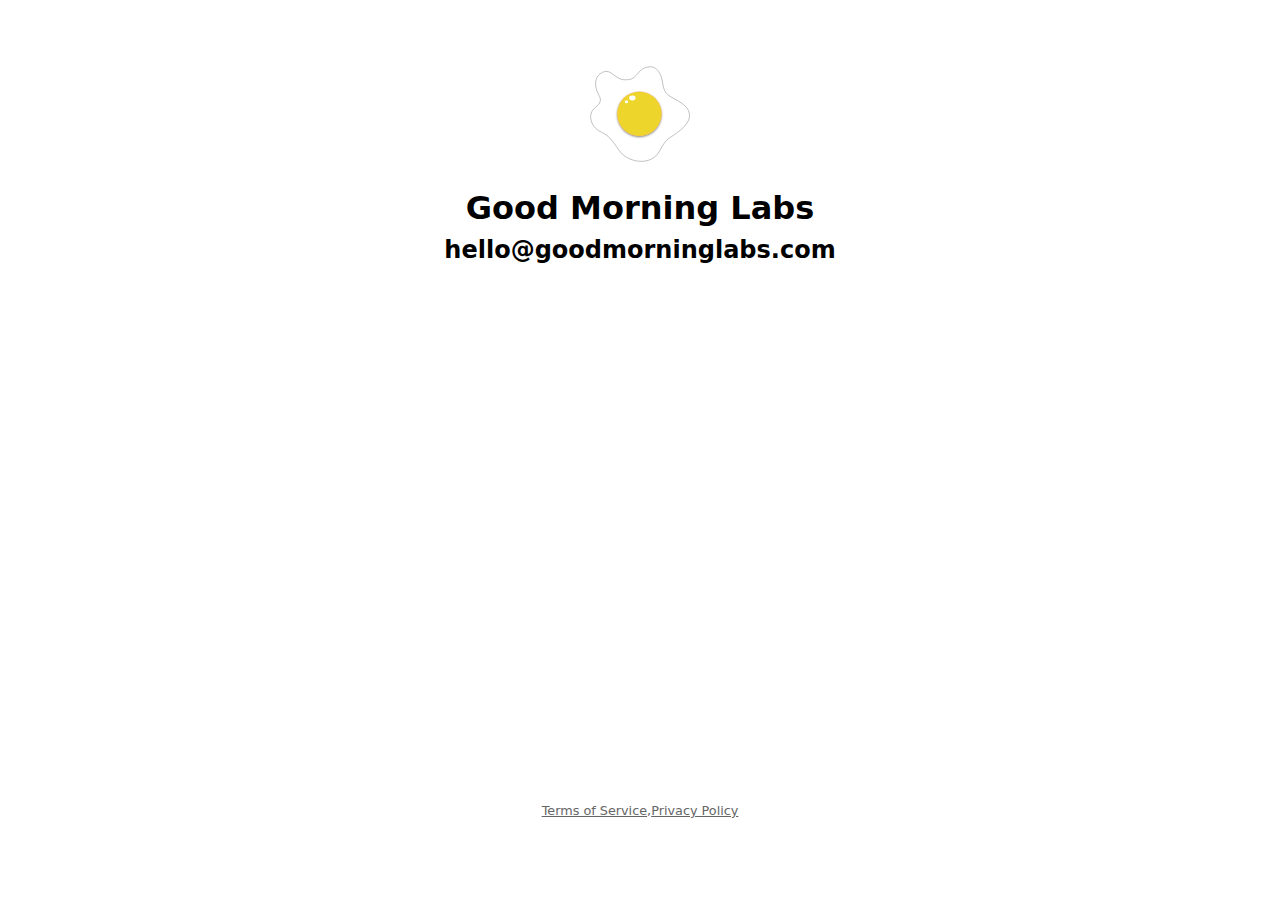
<file: index.html>
<!DOCTYPE html>
<html class="no-js" lang="">

<head>
  <meta charset="utf-8" />
  <meta http-equiv="x-ua-compatible" content="ie=edge" />
  <title>Good Morning Labs</title>
  <meta name="description" content="Good Morning Labs" />
  <meta name="viewport" content="width=device-width, initial-scale=1" />

  <link rel="apple-touch-icon" href="apple-touch-icon.png" />
  <!-- Place favicon.ico in the root directory -->

  <link rel="stylesheet" href="css/main.css" />
</head>

<body>
  <!-- Add your site or application content here -->
  <div class="center">
    <img class="logo" src="logo.svg" />
  </div>

  <h1 class="center">Good Morning Labs</h1>
  <h2 class="center">hello@goodmorninglabs.com</h2>

  <div class="center small text-color-secondary bottom">
    <a class="text-color-secondary" href="terms.html">Terms of Service</a>
    ,
    <a class="text-color-secondary" href="privacy.html">Privacy Policy</a>
  </div>
</body>

</html>
</file>
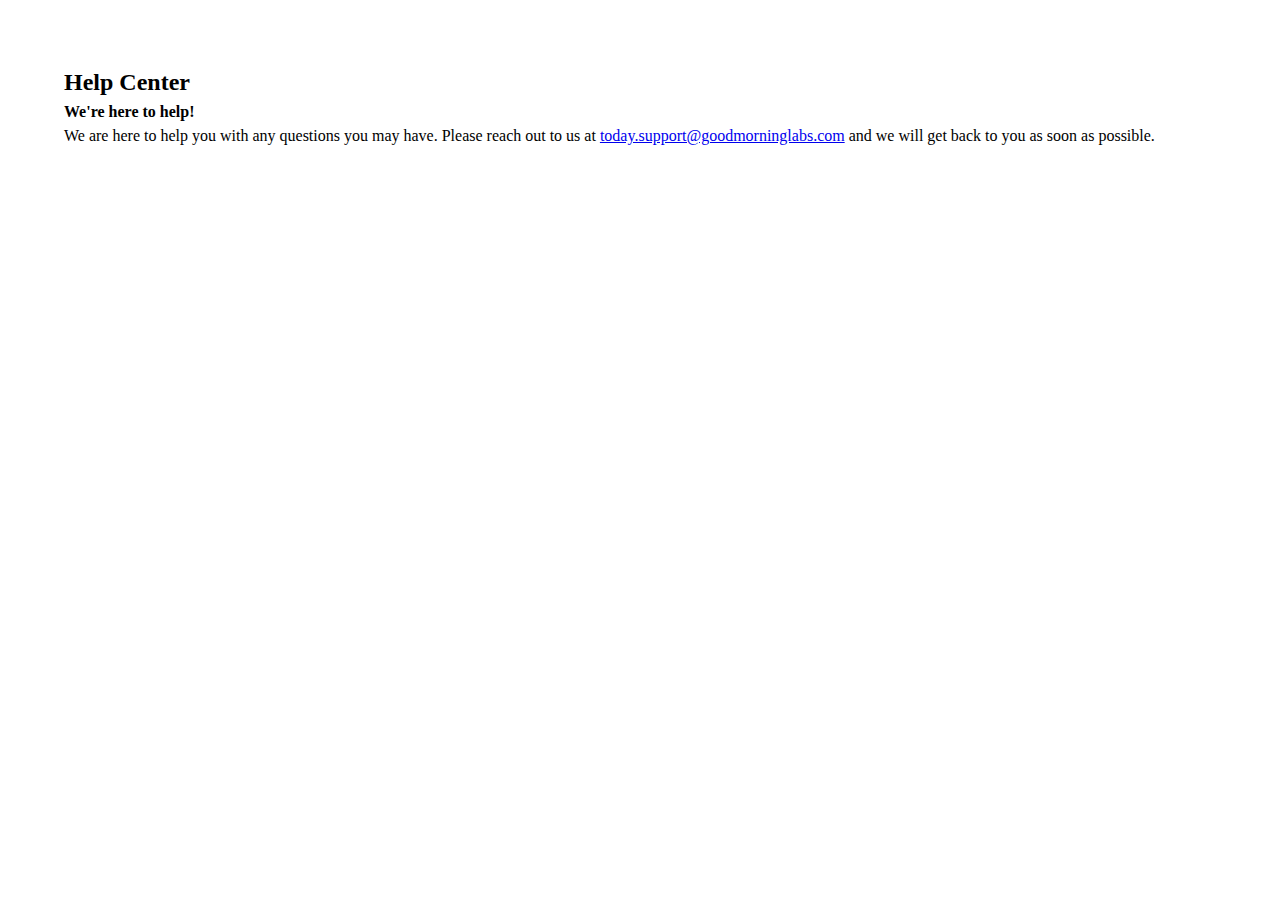
<file: helpcenter.html>
<!doctype html>
<html class="no-js" lang="">

<head>
  <meta charset="utf-8">
  <meta http-equiv="x-ua-compatible" content="ie=edge">
  <title>Help Center</title>
  <meta name="description" content="Good Morning Labs concept playgrounds">
  <meta name="viewport" content="width=device-width, initial-scale=1">

  <link rel="apple-touch-icon" href="apple-touch-icon.png">
  <!-- Place favicon.ico in the root directory -->

  <link rel="stylesheet" href="css/privacy.css">

</head>

<body>
  <!--[if lte IE 9]>
            <p class="browserupgrade">You are using an <strong>outdated</strong> browser. Please <a href="http://browsehappy.com/">upgrade your browser</a> to improve your experience and security.</p>
        <![endif]-->

  <!-- Add your site or application content here -->
  <h2>Help Center</h2>
  <p><strong>We're here to help!</strong><br></p>
  <p>
    We are here to help you with any questions you may have. Please reach out to us at <a
      href="mailto:today.support@goodmorninglabs.com">today.support@goodmorninglabs.com</a> and we will get back to you
    as soon as possible.
  </p>

</body>

</html>
</file>
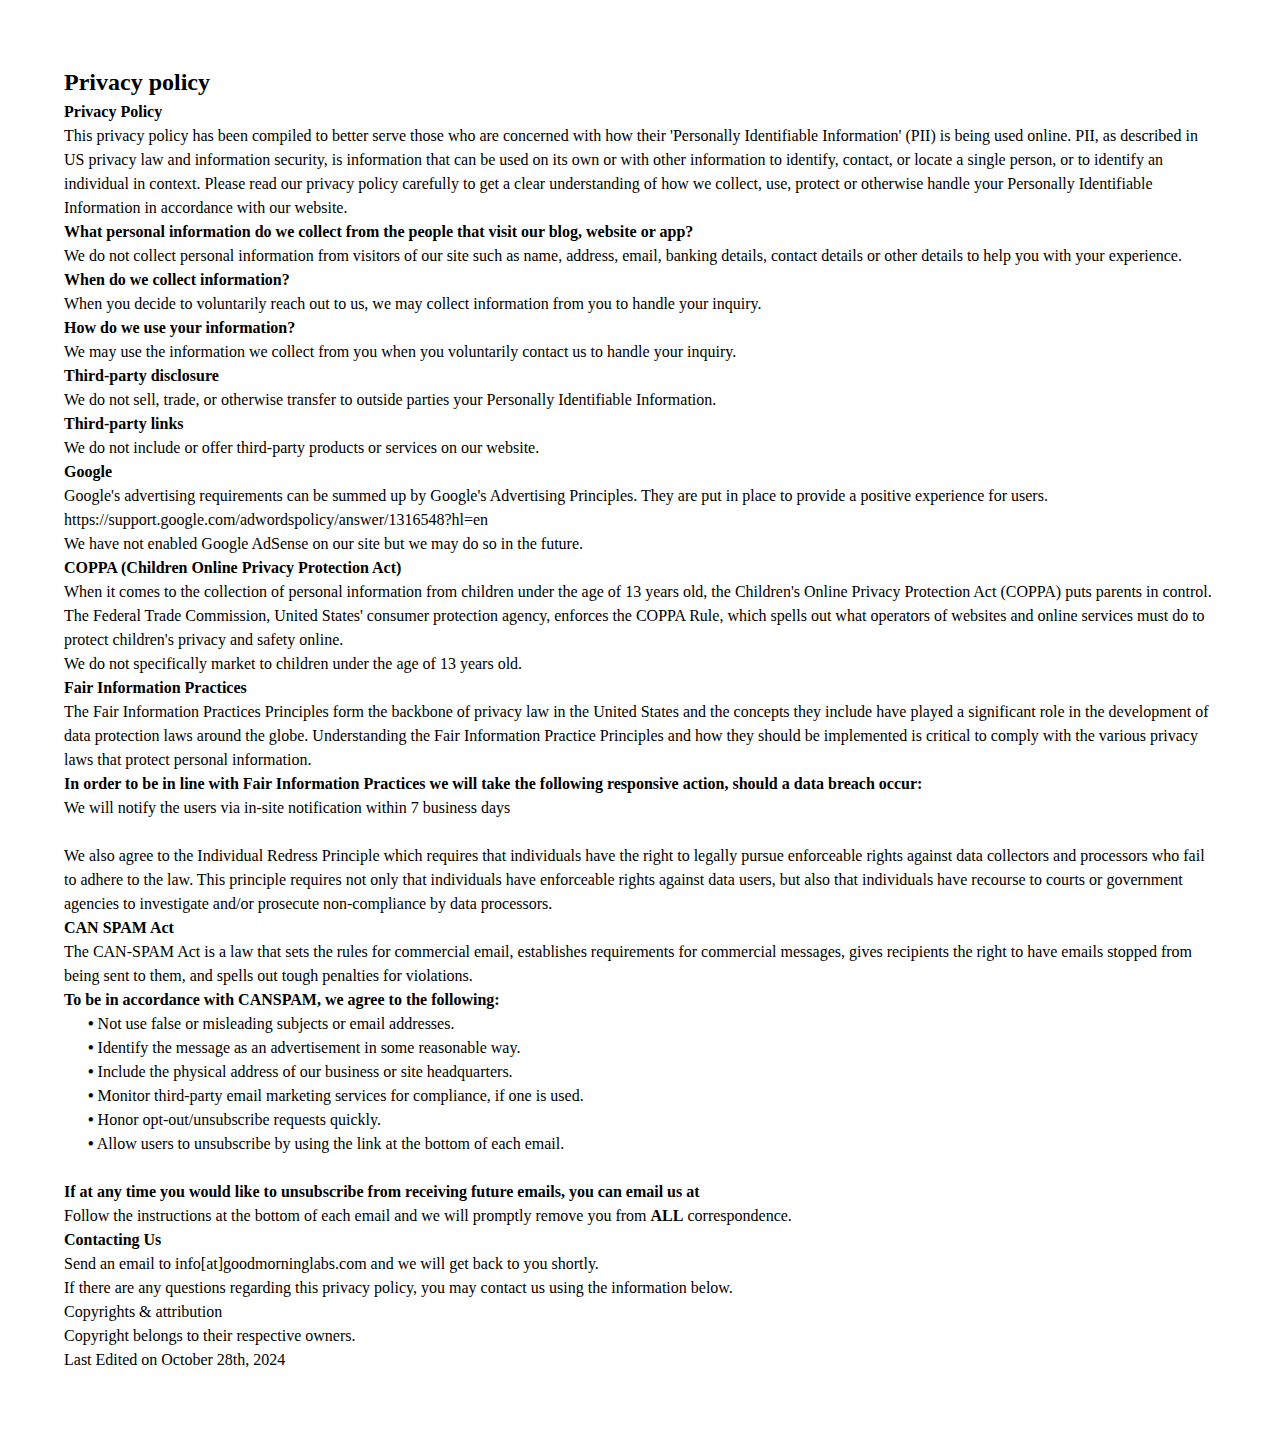
<file: privacy.html>
<!doctype html>
<html class="no-js" lang="">

<head>
  <meta charset="utf-8">
  <meta http-equiv="x-ua-compatible" content="ie=edge">
  <title>Privacy Policy</title>
  <meta name="description" content="Good Morning Labs concept playgrounds">
  <meta name="viewport" content="width=device-width, initial-scale=1">

  <link rel="apple-touch-icon" href="apple-touch-icon.png">
  <!-- Place favicon.ico in the root directory -->

  <link rel="stylesheet" href="css/privacy.css">

</head>

<body>
  <!--[if lte IE 9]>
            <p class="browserupgrade">You are using an <strong>outdated</strong> browser. Please <a href="http://browsehappy.com/">upgrade your browser</a> to improve your experience and security.</p>
        <![endif]-->

  <!-- Add your site or application content here -->
  <h2>Privacy policy</h2>
  <p><strong>Privacy Policy</strong><br>
    This privacy policy has been compiled to better serve those who are concerned with how their 'Personally
    Identifiable Information' (PII) is being used online. PII, as described in US privacy law and information security,
    is information that can be used on its own or with other information to identify, contact, or locate a single
    person, or to identify an individual in context. Please read our privacy policy carefully to get a clear
    understanding of how we collect, use, protect or otherwise handle your Personally Identifiable Information in
    accordance with our website.</p>
  <p><strong>What personal information do we collect from the people that visit our blog, website or app?</strong> <br>
    We do not collect personal information from visitors of our site such as name, address, email, banking details,
    contact details or other details to help you with your experience.</p>
  <p><strong>When do we collect information?</strong> <br>
    When you decide to voluntarily reach out to us, we may collect information from you to handle your inquiry. </p>
  <p><strong>How do we use your information? </strong> <br>
    We may use the information we collect from you when you voluntarily contact us to handle your inquiry. <br>
  </p>

  <p><strong>Third-party disclosure</strong> <br>
    We do not sell, trade, or otherwise transfer to outside parties your Personally Identifiable Information.</p>
  <p><strong>Third-party links</strong> <br>
    We do not include or offer third-party products or services on our website.</p>
  <p><strong>Google</strong> <br>
    Google's advertising requirements can be summed up by Google's Advertising Principles. They are put in place to
    provide a positive experience for users. https://support.google.com/adwordspolicy/answer/1316548?hl=en <br>
    We have not enabled Google AdSense on our site but we may do so in the future.</p>
  <p><strong>COPPA (Children Online Privacy Protection Act)</strong> <br>
    When it comes to the collection of personal information from children under the age of 13 years old, the Children's
    Online Privacy Protection Act (COPPA) puts parents in control. The Federal Trade Commission, United States' consumer
    protection agency, enforces the COPPA Rule, which spells out what operators of websites and online services must do
    to protect children's privacy and safety online.<br>
    We do not specifically market to children under the age of 13 years old.</p>
  <p><strong>Fair Information Practices</strong> <br>
    The Fair Information Practices Principles form the backbone of privacy law in the United States and the concepts
    they include have played a significant role in the development of data protection laws around the globe.
    Understanding the Fair Information Practice Principles and how they should be implemented is critical to comply with
    the various privacy laws that protect personal information.<br>
  </p>
  <p><strong>In order to be in line with Fair Information Practices we will take the following responsive action, should
      a data breach occur:</strong> <br>
    We will notify the users via in-site notification within 7 business days<br>
    <br>
    We also agree to the Individual Redress Principle which requires that individuals have the right to legally pursue
    enforceable rights against data collectors and processors who fail to adhere to the law. This principle requires not
    only that individuals have enforceable rights against data users, but also that individuals have recourse to courts
    or government agencies to investigate and/or prosecute non-compliance by data processors.
  </p>
  <p><strong>CAN SPAM Act</strong> <br>
    The CAN-SPAM Act is a law that sets the rules for commercial email, establishes requirements for commercial
    messages, gives recipients the right to have emails stopped from being sent to them, and spells out tough penalties
    for violations.<strong></strong><br>
    <strong>To be in accordance with CANSPAM, we agree to the following:</strong> <br>
    &nbsp;&nbsp;&nbsp;&nbsp;&nbsp; <strong>•</strong> Not use false or misleading subjects or email addresses.<br>
    &nbsp;&nbsp;&nbsp;&nbsp;&nbsp; <strong>•</strong> Identify the message as an advertisement in some reasonable
    way.<br>
    &nbsp;&nbsp;&nbsp;&nbsp;&nbsp; <strong>•</strong> Include the physical address of our business or site
    headquarters.<br>
    &nbsp;&nbsp;&nbsp;&nbsp;&nbsp; <strong>•</strong> Monitor third-party email marketing services for compliance, if
    one is used.<br>
    &nbsp;&nbsp;&nbsp;&nbsp;&nbsp; <strong>•</strong> Honor opt-out/unsubscribe requests quickly.<br>
    &nbsp;&nbsp;&nbsp;&nbsp;&nbsp; <strong>•</strong> Allow users to unsubscribe by using the link at the bottom of each
    email.<br>
    <strong><br>
      If at any time you would like to unsubscribe from receiving future emails, you can email us at</strong> <br>
    Follow the instructions at the bottom of each email and we will promptly remove you from <strong>ALL</strong>
    correspondence.
  </p>
  <p><strong>Contacting Us</strong> <br>
    Send an email to info[at]goodmorninglabs.com and we will get back to you shortly.<br>
    If there are any questions regarding this privacy policy, you may contact us using the information below.<br>
  </p>
  <p>Copyrights &amp; attribution<br>
    Copyright belongs to their respective owners.</p>
  <p>Last Edited on October 28th, 2024</p>
  </div>
</body>

</html>
</file>
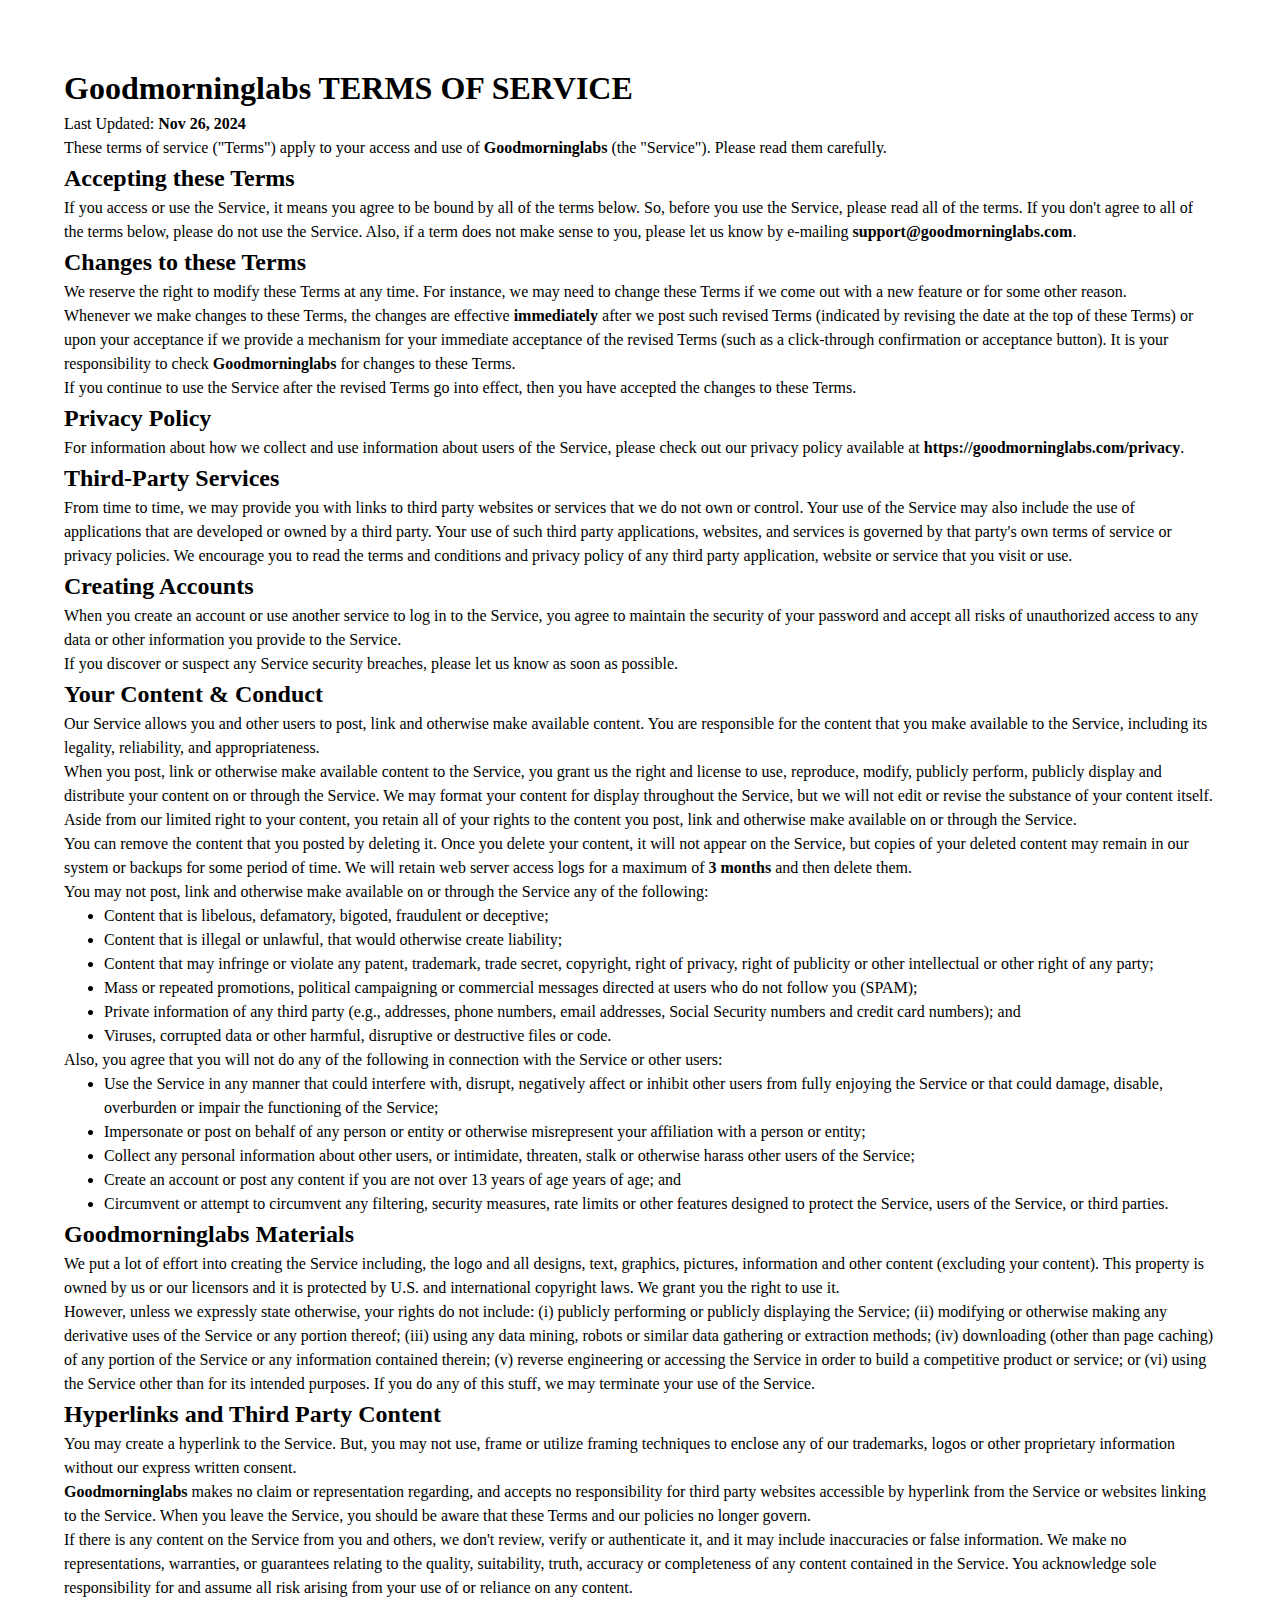
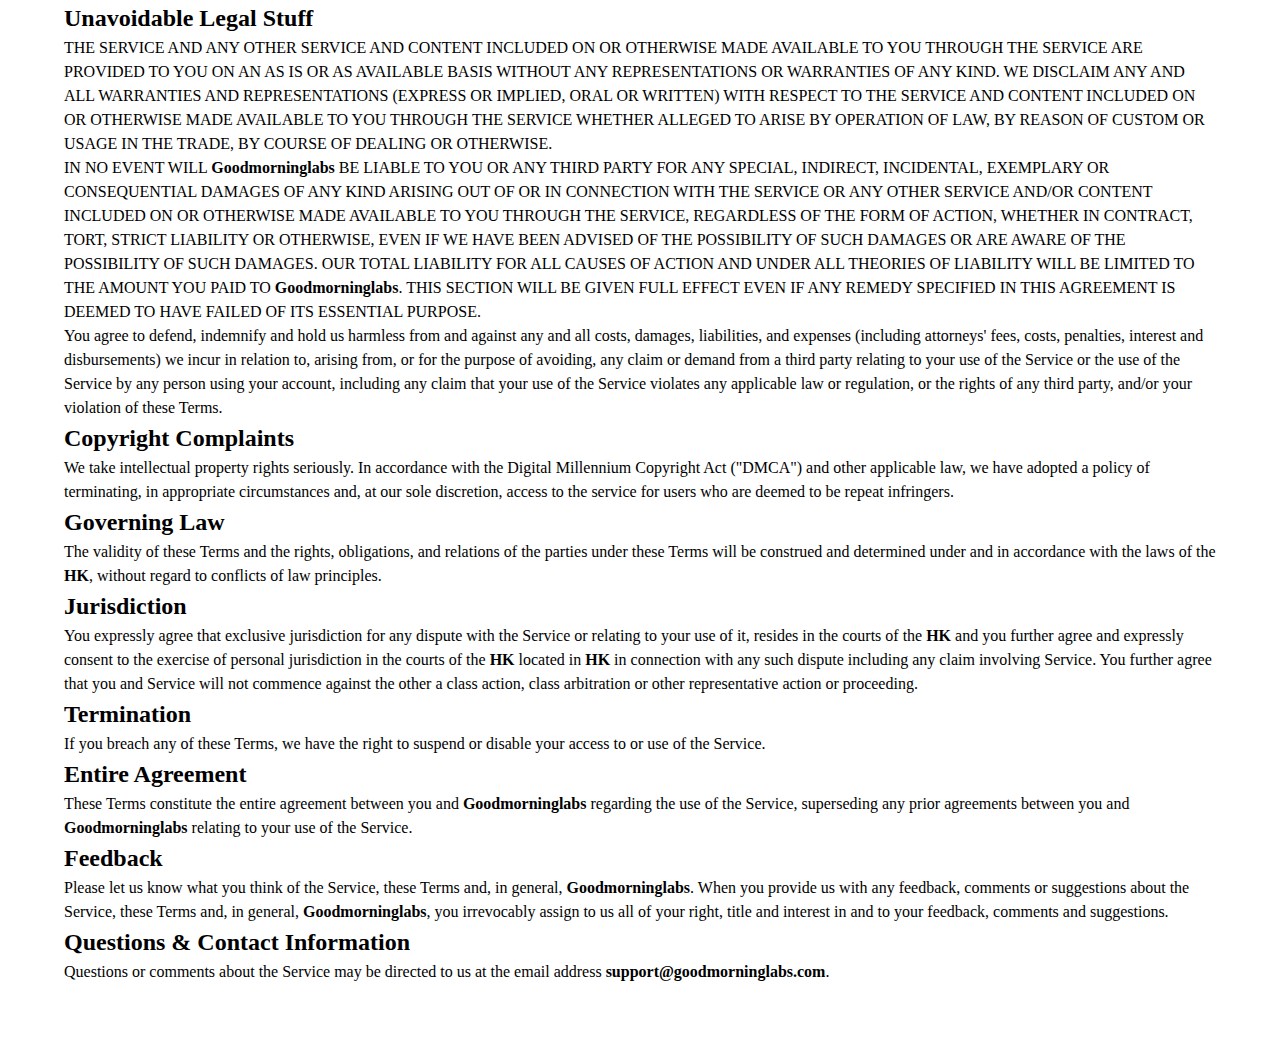
<file: terms.html>
<!doctype html>
<html class="no-js" lang="">

<head>
  <meta charset="utf-8">
  <meta http-equiv="x-ua-compatible" content="ie=edge">
  <title>Privacy Policy</title>
  <meta name="description" content="Good Morning Labs concept playgrounds">
  <meta name="viewport" content="width=device-width, initial-scale=1">

  <link rel="apple-touch-icon" href="apple-touch-icon.png">
  <!-- Place favicon.ico in the root directory -->

  <link rel="stylesheet" href="css/privacy.css">

</head>

<body>
  <h1 class="mt-4" id="developernametermsofservice"><strong>Goodmorninglabs</strong> TERMS OF SERVICE</h1>

  <p class="my-4">Last Updated: <strong>Nov 26, 2024</strong></p>

  <p>These terms of service ("Terms") apply to your access and use of <strong>Goodmorninglabs</strong> (the "Service").
    Please read them carefully.</p>

  <h2 class="mt-4" id="acceptingtheseterms">Accepting these Terms</h2>

  <p>If you access or use the Service, it means you agree to be bound by all of the terms below. So, before you use the
    Service, please read all of the terms. If you don't agree to all of the terms below, please do not use the Service.
    Also, if a term does not make sense to you, please let us know by e-mailing
    <strong>support@goodmorninglabs.com</strong>.
  </p>

  <h2 class="mt-4" id="changestotheseterms">Changes to these Terms</h2>

  <p>We reserve the right to modify these Terms at any time. For instance, we may need to change these Terms if we come
    out with a new feature or for some other reason.</p>

  <p>Whenever we make changes to these Terms, the changes are effective <strong>immediately</strong> after we post such
    revised Terms (indicated by revising the date at the top of these Terms) or upon your acceptance if we provide a
    mechanism for your immediate acceptance of the revised Terms (such as a click-through confirmation or acceptance
    button). It is your responsibility to check <strong>Goodmorninglabs</strong> for changes to these Terms.</p>

  <p>If you continue to use the Service after the revised Terms go into effect, then you have accepted the changes to
    these Terms.</p>

  <h2 class="mt-4" id="privacypolicy">Privacy Policy</h2>

  <p>For information about how we collect and use information about users of the Service, please check out our privacy
    policy available at <strong>https://goodmorninglabs.com/privacy</strong>.</p>

  <h2 class="mt-4" id="thirdpartyservices">Third-Party Services</h2>

  <p>From time to time, we may provide you with links to third party websites or services that we do not own or control.
    Your use of the Service may also include the use of applications that are developed or owned by a third party. Your
    use of such third party applications, websites, and services is governed by that party's own terms of service or
    privacy policies. We encourage you to read the terms and conditions and privacy policy of any third party
    application, website or service that you visit or use.</p>

  <h2 class="mt-4" id="creatingaccounts">Creating Accounts</h2>

  <p>When you create an account or use another service to log in to the Service, you agree to maintain the security of
    your password and accept all risks of unauthorized access to any data or other information you provide to the
    Service.</p>

  <p>If you discover or suspect any Service security breaches, please let us know as soon as possible.</p>

  <h2 class="mt-4" id="yourcontentconduct">Your Content &amp; Conduct</h2>

  <p>Our Service allows you and other users to post, link and otherwise make available content. You are responsible for
    the content that you make available to the Service, including its legality, reliability, and appropriateness.</p>

  <p>When you post, link or otherwise make available content to the Service, you grant us the right and license to use,
    reproduce, modify, publicly perform, publicly display and distribute your content on or through the Service. We may
    format your content for display throughout the Service, but we will not edit or revise the substance of your content
    itself.</p>

  <p>Aside from our limited right to your content, you retain all of your rights to the content you post, link and
    otherwise make available on or through the Service.</p>

  <p>You can remove the content that you posted by deleting it. Once you delete your content, it will not appear on the
    Service, but copies of your deleted content may remain in our system or backups for some period of time. We will
    retain web server access logs for a maximum of <strong>3 months</strong> and then delete them.</p>

  <p>You may not post, link and otherwise make available on or through the Service any of the following:</p>

  <ul>
    <li>Content that is libelous, defamatory, bigoted, fraudulent or deceptive;</li>

    <li>Content that is illegal or unlawful, that would otherwise create liability;</li>

    <li>Content that may infringe or violate any patent, trademark, trade secret, copyright, right of privacy, right of
      publicity or other intellectual or other right of any party;</li>

    <li>Mass or repeated promotions, political campaigning or commercial messages directed at users who do not follow
      you (SPAM);</li>

    <li>Private information of any third party (e.g., addresses, phone numbers, email addresses, Social Security numbers
      and credit card numbers); and</li>

    <li>Viruses, corrupted data or other harmful, disruptive or destructive files or code.</li>
  </ul>

  <p>Also, you agree that you will not do any of the following in connection with the Service or other users:</p>

  <ul>
    <li>Use the Service in any manner that could interfere with, disrupt, negatively affect or inhibit other users from
      fully enjoying the Service or that could damage, disable, overburden or impair the functioning of the Service;
    </li>

    <li>Impersonate or post on behalf of any person or entity or otherwise misrepresent your affiliation with a person
      or entity;</li>

    <li>Collect any personal information about other users, or intimidate, threaten, stalk or otherwise harass other
      users of the Service;</li>

    <li>Create an account or post any content if you are not over 13 years of age years of age; and</li>

    <li>Circumvent or attempt to circumvent any filtering, security measures, rate limits or other features designed to
      protect the Service, users of the Service, or third parties.</li>
  </ul>

  <h2 class="mt-4" id="developernamematerials"><strong>Goodmorninglabs</strong> Materials</h2>

  <p>We put a lot of effort into creating the Service including, the logo and all designs, text, graphics, pictures,
    information and other content (excluding your content). This property is owned by us or our licensors and it is
    protected by U.S. and international copyright laws. We grant you the right to use it.</p>

  <p>However, unless we expressly state otherwise, your rights do not include: (i) publicly performing or publicly
    displaying the Service; (ii) modifying or otherwise making any derivative uses of the Service or any portion
    thereof; (iii) using any data mining, robots or similar data gathering or extraction methods; (iv) downloading
    (other than page caching) of any portion of the Service or any information contained therein; (v) reverse
    engineering or accessing the Service in order to build a competitive product or service; or (vi) using the Service
    other than for its intended purposes. If you do any of this stuff, we may terminate your use of the Service.</p>

  <h2 class="mt-4" id="hyperlinksandthirdpartycontent">Hyperlinks and Third Party Content</h2>

  <p>You may create a hyperlink to the Service. But, you may not use, frame or utilize framing techniques to enclose any
    of our trademarks, logos or other proprietary information without our express written consent.</p>

  <p><strong>Goodmorninglabs</strong> makes no claim or representation regarding, and accepts no responsibility for
    third party websites accessible by hyperlink from the Service or websites linking to the Service. When you leave the
    Service, you should be aware that these Terms and our policies no longer govern.</p>

  <p>If there is any content on the Service from you and others, we don't review, verify or authenticate it, and it may
    include inaccuracies or false information. We make no representations, warranties, or guarantees relating to the
    quality, suitability, truth, accuracy or completeness of any content contained in the Service. You acknowledge sole
    responsibility for and assume all risk arising from your use of or reliance on any content.</p>

  <h2 class="mt-4" id="unavoidablelegalstuff">Unavoidable Legal Stuff</h2>

  <p>THE SERVICE AND ANY OTHER SERVICE AND CONTENT INCLUDED ON OR OTHERWISE MADE AVAILABLE TO YOU THROUGH THE SERVICE
    ARE PROVIDED TO YOU ON AN AS IS OR AS AVAILABLE BASIS WITHOUT ANY REPRESENTATIONS OR WARRANTIES OF ANY KIND. WE
    DISCLAIM ANY AND ALL WARRANTIES AND REPRESENTATIONS (EXPRESS OR IMPLIED, ORAL OR WRITTEN) WITH RESPECT TO THE
    SERVICE AND CONTENT INCLUDED ON OR OTHERWISE MADE AVAILABLE TO YOU THROUGH THE SERVICE WHETHER ALLEGED TO ARISE BY
    OPERATION OF LAW, BY REASON OF CUSTOM OR USAGE IN THE TRADE, BY COURSE OF DEALING OR OTHERWISE.</p>

  <p>IN NO EVENT WILL <strong>Goodmorninglabs</strong> BE LIABLE TO YOU OR ANY THIRD PARTY FOR ANY SPECIAL, INDIRECT,
    INCIDENTAL, EXEMPLARY OR CONSEQUENTIAL DAMAGES OF ANY KIND ARISING OUT OF OR IN CONNECTION WITH THE SERVICE OR ANY
    OTHER SERVICE AND/OR CONTENT INCLUDED ON OR OTHERWISE MADE AVAILABLE TO YOU THROUGH THE SERVICE, REGARDLESS OF THE
    FORM OF ACTION, WHETHER IN CONTRACT, TORT, STRICT LIABILITY OR OTHERWISE, EVEN IF WE HAVE BEEN ADVISED OF THE
    POSSIBILITY OF SUCH DAMAGES OR ARE AWARE OF THE POSSIBILITY OF SUCH DAMAGES. OUR TOTAL LIABILITY FOR ALL CAUSES OF
    ACTION AND UNDER ALL THEORIES OF LIABILITY WILL BE LIMITED TO THE AMOUNT YOU PAID TO
    <strong>Goodmorninglabs</strong>. THIS SECTION WILL BE GIVEN FULL EFFECT EVEN IF ANY REMEDY SPECIFIED IN THIS
    AGREEMENT IS DEEMED TO HAVE FAILED OF ITS ESSENTIAL PURPOSE.
  </p>

  <p>You agree to defend, indemnify and hold us harmless from and against any and all costs, damages, liabilities, and
    expenses (including attorneys' fees, costs, penalties, interest and disbursements) we incur in relation to, arising
    from, or for the purpose of avoiding, any claim or demand from a third party relating to your use of the Service or
    the use of the Service by any person using your account, including any claim that your use of the Service violates
    any applicable law or regulation, or the rights of any third party, and/or your violation of these Terms.</p>

  <h2 class="mt-4" id="copyrightcomplaints">Copyright Complaints</h2>

  <p>We take intellectual property rights seriously. In accordance with the Digital Millennium Copyright Act ("DMCA")
    and other applicable law, we have adopted a policy of terminating, in appropriate circumstances and, at our sole
    discretion, access to the service for users who are deemed to be repeat infringers.</p>

  <h2 class="mt-4" id="governinglaw">Governing Law</h2>

  <p>The validity of these Terms and the rights, obligations, and relations of the parties under these Terms will be
    construed and determined under and in accordance with the laws of the <strong>HK</strong>, without regard to
    conflicts of law principles.</p>

  <h2 class="mt-4" id="jurisdiction">Jurisdiction</h2>

  <p>You expressly agree that exclusive jurisdiction for any dispute with the Service or relating to your use of it,
    resides in the courts of the <strong>HK</strong> and you further agree and expressly consent to the exercise of
    personal jurisdiction in the courts of the <strong>HK</strong> located in <strong>HK</strong> in connection with any
    such dispute including any claim involving Service. You further agree that you and Service will not commence against
    the other a class action, class arbitration or other representative action or proceeding.</p>

  <h2 class="mt-4" id="termination">Termination</h2>

  <p>If you breach any of these Terms, we have the right to suspend or disable your access to or use of the Service.</p>

  <h2 class="mt-4" id="entireagreement">Entire Agreement</h2>

  <p>These Terms constitute the entire agreement between you and <strong>Goodmorninglabs</strong> regarding the use of
    the Service, superseding any prior agreements between you and <strong>Goodmorninglabs</strong> relating to your use
    of the Service.</p>

  <h2 class="mt-4" id="feedback">Feedback</h2>

  <p>Please let us know what you think of the Service, these Terms and, in general, <strong>Goodmorninglabs</strong>.
    When you provide us with any feedback, comments or suggestions about the Service, these Terms and, in general,
    <strong>Goodmorninglabs</strong>, you irrevocably assign to us all of your right, title and interest in and to your
    feedback, comments and suggestions.
  </p>

  <h2 class="mt-4" id="questionscontactinformation">Questions &amp; Contact Information</h2>

  <p>Questions or comments about the Service may be directed to us at the email address
    <strong>support@goodmorninglabs.com</strong>.
  </p>
  </div>
  </div>
</body>

</html>
</file>
<file: css/main.css>
/* 1. Use a more-intuitive box-sizing model */
*,
*::before,
*::after {
    box-sizing: border-box;
}

/* 2. Remove default margin */
* {
    margin: 0;
}

body {
    /* 3. Add accessible line-height */
    line-height: 1.5;
    /* 4. Improve text rendering */
    -webkit-font-smoothing: antialiased;
}

/* 5. Improve media defaults */
img,
picture,
video,
canvas,
svg {
    display: block;
    max-width: 100%;
}

/* 6. Inherit fonts for form controls */
input,
button,
textarea,
select {
    font: inherit;
}

/* 7. Avoid text overflows */
p,
h1,
h2,
h3,
h4,
h5,
h6 {
    overflow-wrap: break-word;
}

/* 8. Improve line wrapping */
p {
    text-wrap: pretty;
}

h1,
h2,
h3,
h4,
h5,
h6 {
    text-wrap: balance;
}

/*
  9. Create a root stacking context
*/
#root,
#__next {
    isolation: isolate;
}

body {
    margin: 5%;
    font-family: system-ui, -apple-system, BlinkMacSystemFont, 'Segoe UI', Roboto, Oxygen, Ubuntu, Cantarell, 'Open Sans', 'Helvetica Neue', sans-serif;
}

.center {
    display: flex;
    justify-content: center;
    align-items: center;
}

.logo {
    width: 100px;
    height: 100px;
    margin-bottom: 20px;
}

.small {
    font-size: 0.8rem;
}

.text-color-secondary {
    color: #666;
}

.bottom {
    margin-top: 400pt;
    width: 100%;
    text-align: center;
}
</file>
<file: css/privacy.css>
/* 1. Use a more-intuitive box-sizing model */
*,
*::before,
*::after {
  box-sizing: border-box;
}

/* 2. Remove default margin */
* {
  margin: 0;
}

body {
  /* 3. Add accessible line-height */
  line-height: 1.5;
  /* 4. Improve text rendering */
  -webkit-font-smoothing: antialiased;
}

/* 5. Improve media defaults */
img,
picture,
video,
canvas,
svg {
  display: block;
  max-width: 100%;
}

/* 6. Inherit fonts for form controls */
input,
button,
textarea,
select {
  font: inherit;
}

/* 7. Avoid text overflows */
p,
h1,
h2,
h3,
h4,
h5,
h6 {
  overflow-wrap: break-word;
}

/* 8. Improve line wrapping */
p {
  text-wrap: pretty;
}

h1,
h2,
h3,
h4,
h5,
h6 {
  text-wrap: balance;
}

/*
  9. Create a root stacking context
*/
#root,
#__next {
  isolation: isolate;
}

body {
  margin: 5%;
}
</file>
